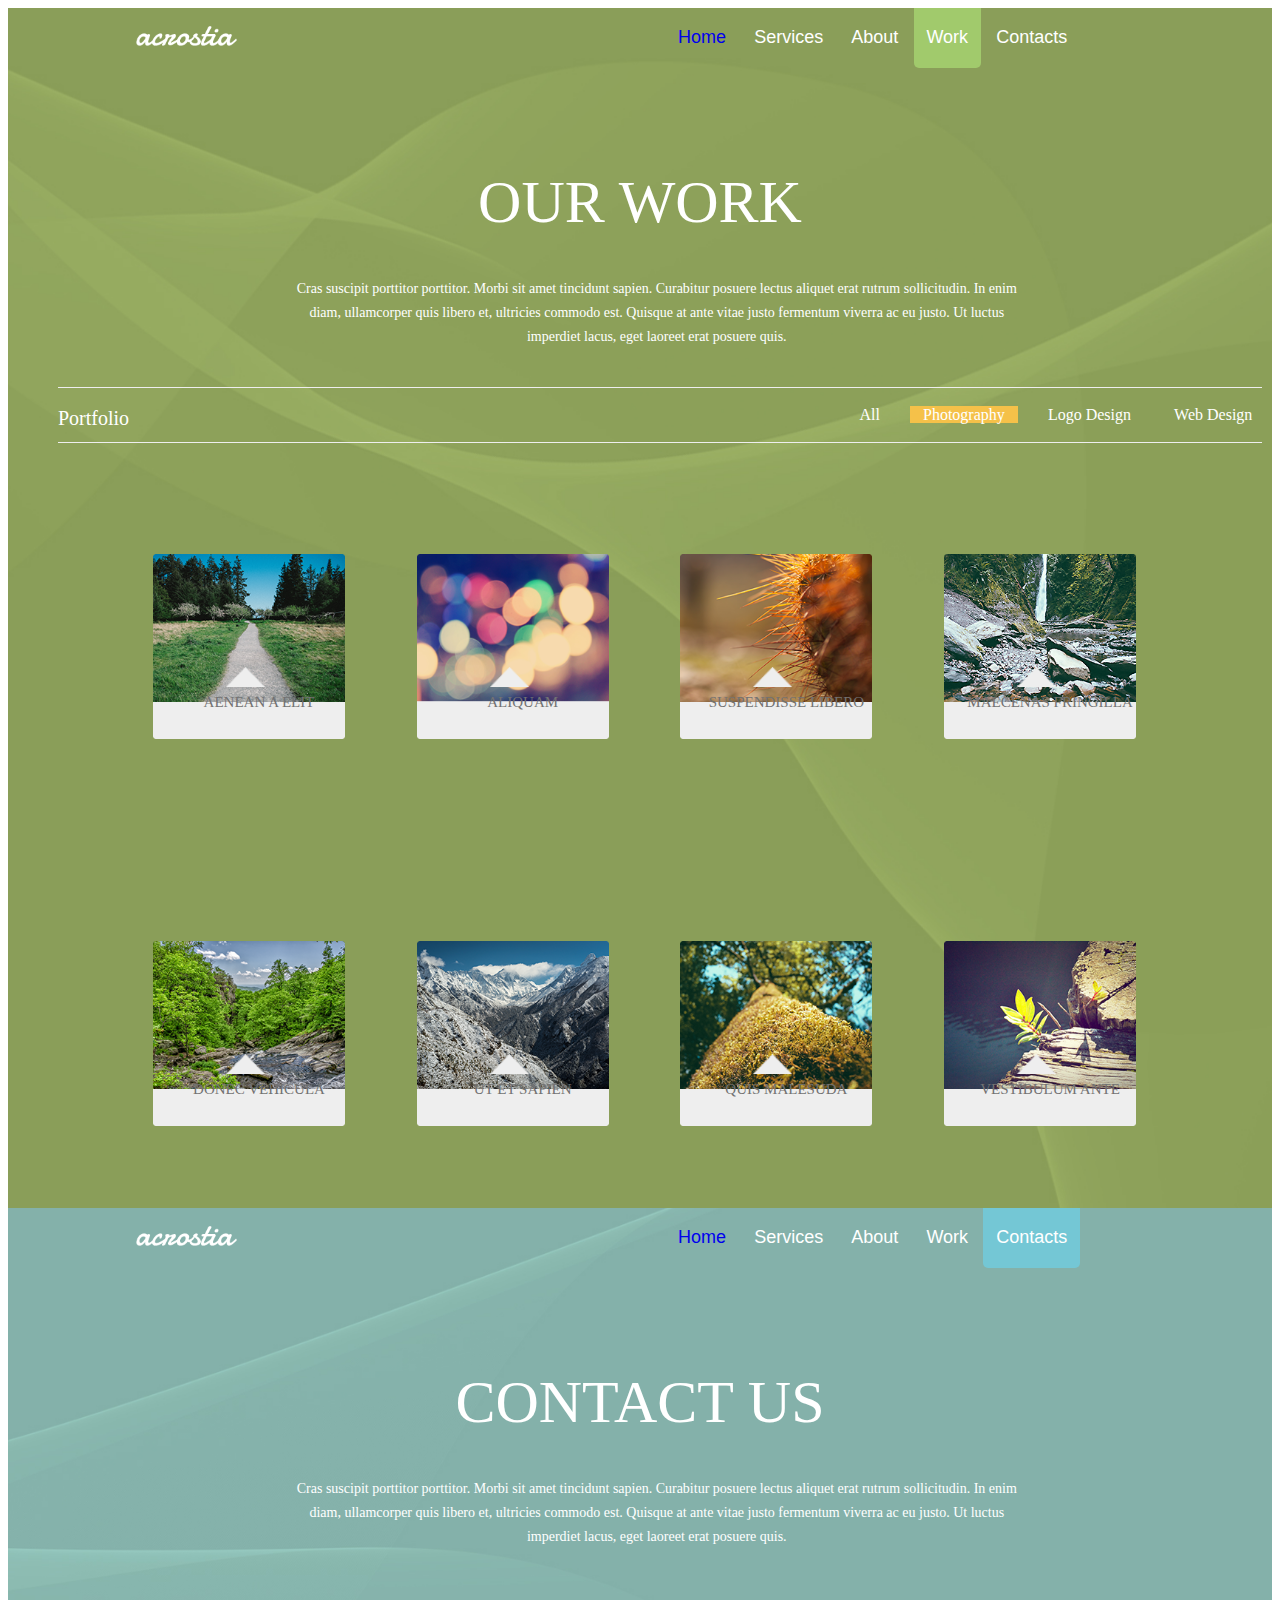
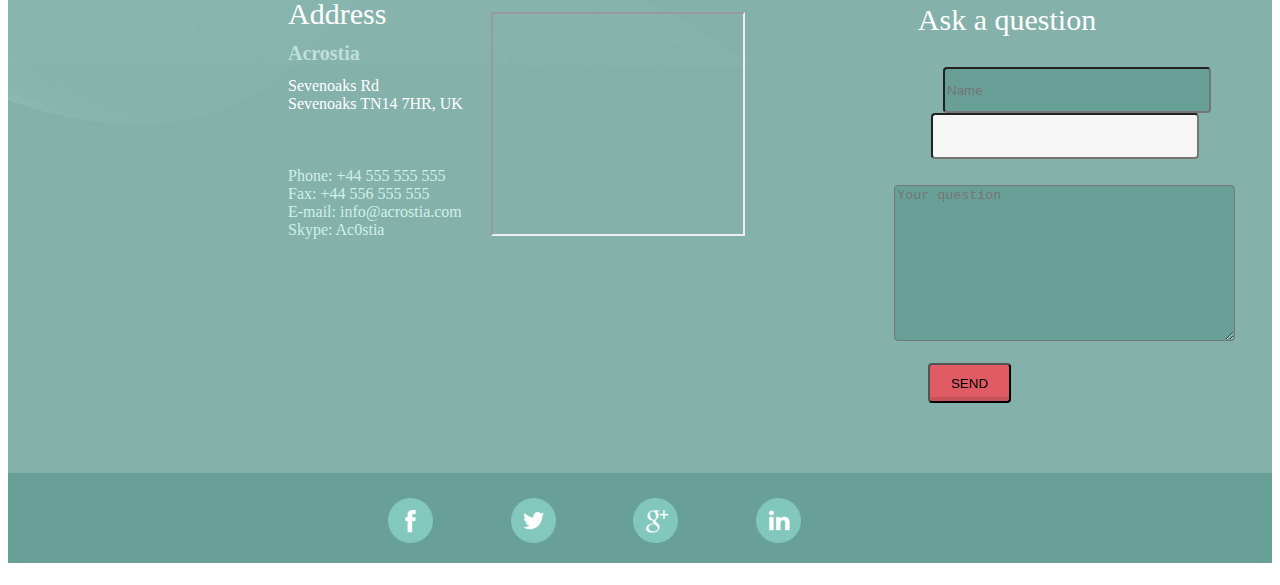
<file: bottom.html>
<!DOCTYPE html>
<html lang="en">
<head>
	<meta charset="UTF-8">
	<title>Our Work</title>	
    <link rel="stylesheet" type="text/css" href="css/bottom_smart.css">
    <link rel="stylesheet" type="text/css" href="css/bottom_tablet.css" media="only screen and (min-width:768px)">
    <link rel="stylesheet" type="text/css" href="css/bottom_fullscreen.css" media="only screen and (min-width:1280px)">
</head>
<body>


	<div id="work">
       		<nav>
        		<img src="./img/acrostia.png" alt="logo">
        			<ul>
          	 			<li><a href="#">Home</a></li>
          	 			<li><a href="">Services</a></li>
          	 		 	<li><a href="">About</a></li>
          	 		 	<li><a href="">Work</a></li>
          	 			<li><a href="">Contacts</a></li>
        			</ul>
     		</nav>

     	<div id="titre">
 			<h3> OUR WORK </h3>
 				<p> Cras suscipit porttitor porttitor. Morbi sit amet tincidunt sapien. Curabitur posuere lectus aliquet erat rutrum sollicitudin. In enim diam, ullamcorper quis libero et, ultricies commodo est. Quisque at ante vitae justo fermentum viverra ac eu justo. Ut luctus imperdiet lacus, eget laoreet erat posuere quis. </p>
 		</div>   
			
			<hr id="trait1">

 		<div id="portfolio">
 			<p>Portfolio</p>
 				<ul>
 					<a href="#">All</a>
 					<a href="#">Photography</a>	
 					<a href="#">Logo Design</a>	
 					<a href="#">Web Design</a>	
 				</ul>
 		</div>

 			<hr id="trait2">
 			<div id="image">
 				<div class="img" id="img1">

 					<p>AENEAN A ELIT</p>

 						<div class="fleche">
 							<img src="./img/triangle.png" alt="">
 						</div>
 				</div>

 				<div class="img" id="img2">
 										
 					
 					<p>ALIQUAM</p>

 						<div class="fleche">
 							<img src="./img/triangle.png" alt="">
 						</div>			
				</div>

 				<div class="img" id="img3"> 					

 					<p>SUSPENDISSE LIBERO</p>
 						
 						<div class="fleche">
 							<img src="./img/triangle.png" alt="">
 						</div>
				</div>


				<div class="img" id="img4">
					
 					<p>MAECENAS FRINGILLA</p>
 						
 						<div class="fleche">
 							<img src="./img/triangle.png" alt="">
 						</div>
				</div>


				<div class="img" id="img5">
					
 					<p>DONEC VEHICULA</p>
 						
 						<div class="fleche">
 							<img src="./img/triangle.png" alt="">
 						</div>
				</div>


				<div class="img" id="img6">
									
 					<p>UT ET SAPIEN</p>
 						
 						<div class="fleche">
 							<img src="./img/triangle.png" alt="">
 						</div>
				</div>


				<div class="img" id="img7">				
					
 					<p>QUIS MALESUDA</p>
 						
 						<div class="fleche">
 							<img src="./img/triangle.png" alt="">
 						</div>
				</div>
 				

 				<div class="img" id="img8">
 					
 					<p>VESTIBULUM ANTE</p>
 						
 						<div class="fleche">
 							<img src="./img/triangle.png" alt="">
 						</div>
				</div> 			
 		</div>	
 	</div>


	<div id="contact">
			<nav>
        		<img src="./img/acrostia.png" alt="logo">
        			<ul>
          	 			<li><a href="#">Home</a></li>
          	 			<li><a href="">Services</a></li>
          	 		 	<li><a href="">About</a></li>
          	 		 	<li><a href="">Work</a></li>
          	 			<li><a href="">Contacts</a></li>
        			</ul>
     		</nav>

		<div id="titre">
 			<h3> CONTACT US </h3>
 				<p> Cras suscipit porttitor porttitor. Morbi sit amet tincidunt sapien. Curabitur posuere lectus aliquet erat rutrum sollicitudin. In enim diam, ullamcorper quis libero et, ultricies commodo est. Quisque at ante vitae justo fermentum viverra ac eu justo. Ut luctus imperdiet lacus, eget laoreet erat posuere quis. </p>
 		</div> 


 		<div id="lieux">

 			<div id="address">
 				<h3>Address</h3>
 				<a>Acrostia</a>
 				<p>Sevenoaks Rd <br> Sevenoaks TN14 7HR, UK</p>
 					<ul>
 						<p>Phone: 	+44 555 555 555 <br>Fax:		+44 556  555 555 <br>E-mail:	info@acrostia.com <br>Skype:	Ac0stia</p>
 					</ul>
 				
			</div>

			<div id="googlemaps">

				<iframe src="https://www.google.com/maps/embed?pb=!1m18!1m12!1m3!1d10500.735736857456!2d2.337234991479646!3d48.85470286859249!2m3!1f0!2f0!3f0!3m2!1i1024!2i768!4f13.1!3m3!1m2!1s0x47e671e037bbc73d%3A0x9c2a87a32dd21743!2zw45sZSBkZSBsYSBDaXTDqQ!5e0!3m2!1sfr!2sfr!4v1516037231549"></iframe>
			</div>
		
			<div >
				<form id="question">
					<h3>Ask a question</h3>
   						<p>
     				   		<input  name="name" id="name" placeholder="Name" />
     				   		<input  name="name" id="blanc" >
      						<textarea  name="name" id="message" placeholder="Your question" rows="10" cols="40"></textarea>
      						<input type="submit" id="submit" value="SEND">
   						</p>
				</form>	
			</div>
 		</div>
	</div>

		<footer>
			<div id="reseaux">
				<nav>
					<a href="#" title="facebook"></a>
					<a href="#" title="twitter"></a>
					<a href="#" title="google+"></a>
					<a href="#" title="linkedin"></a>
				</nav>
		</footer>	

</body>
</html>
</file>
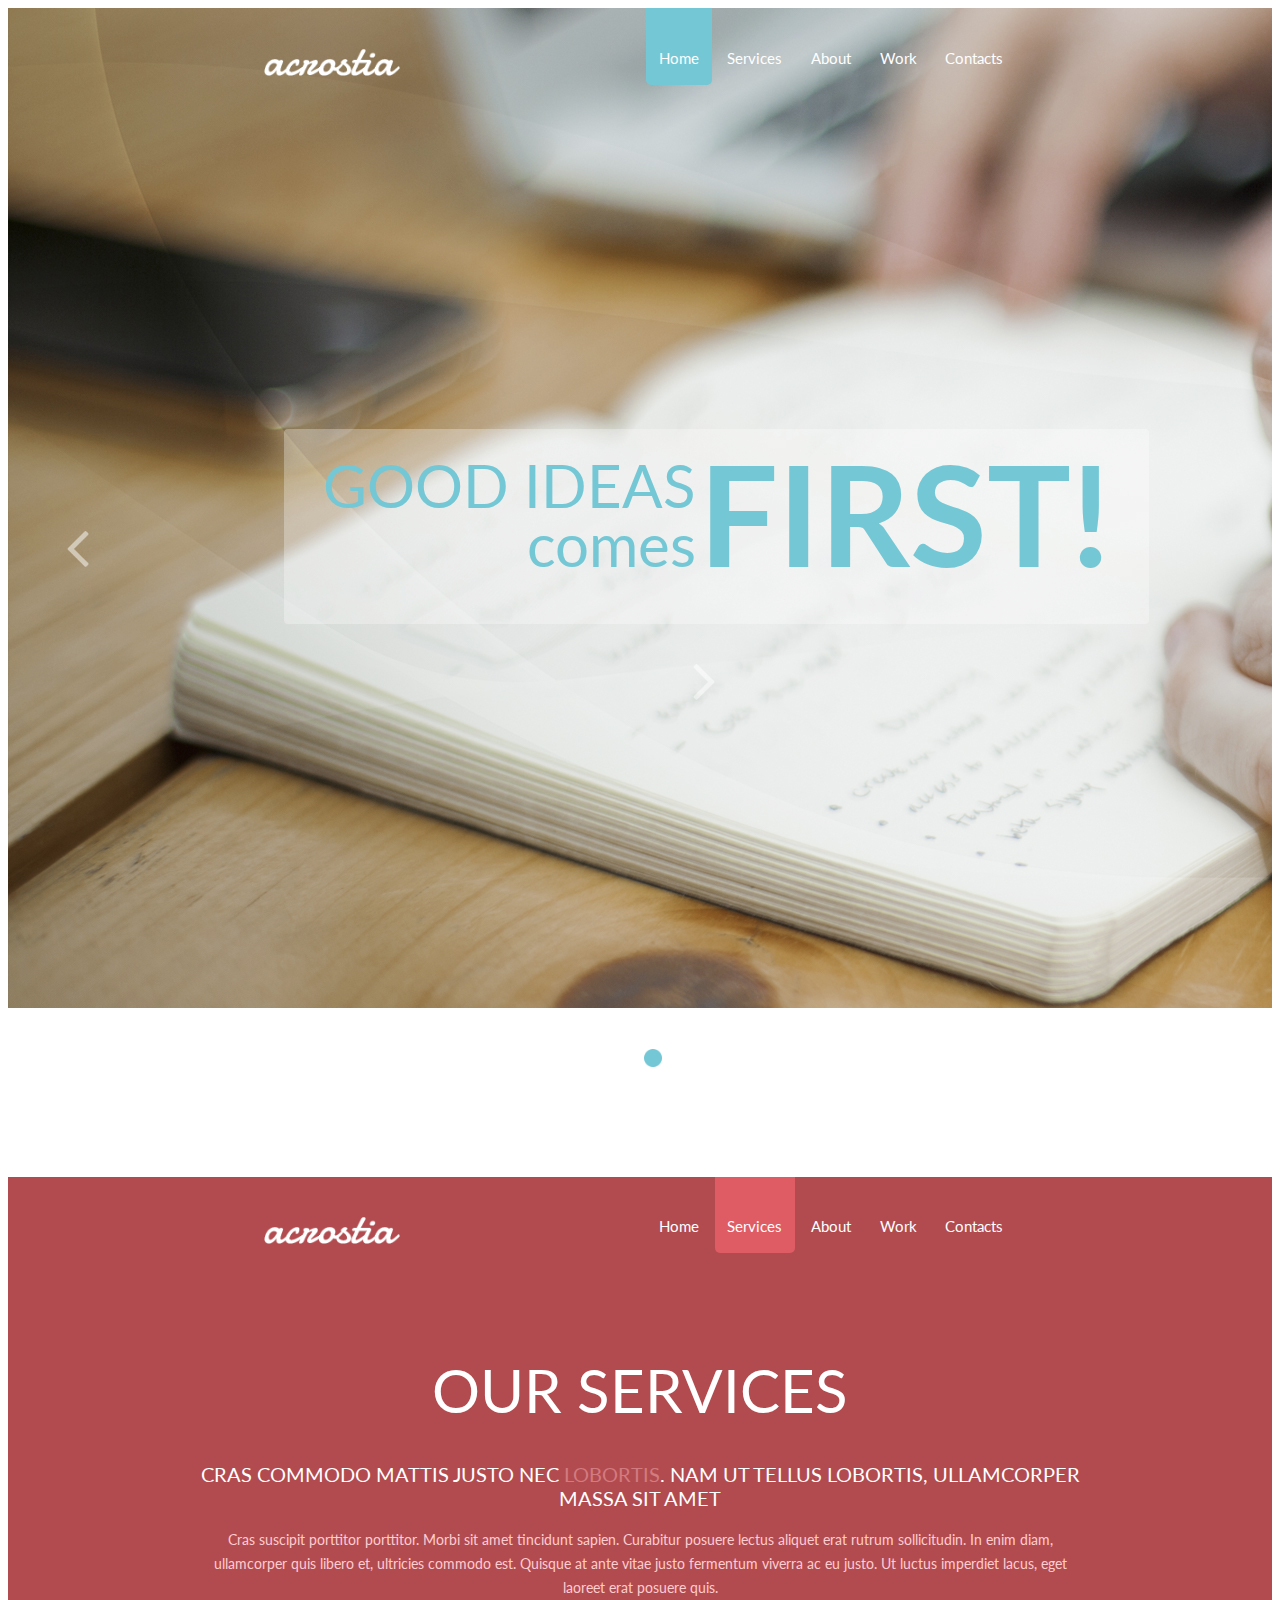
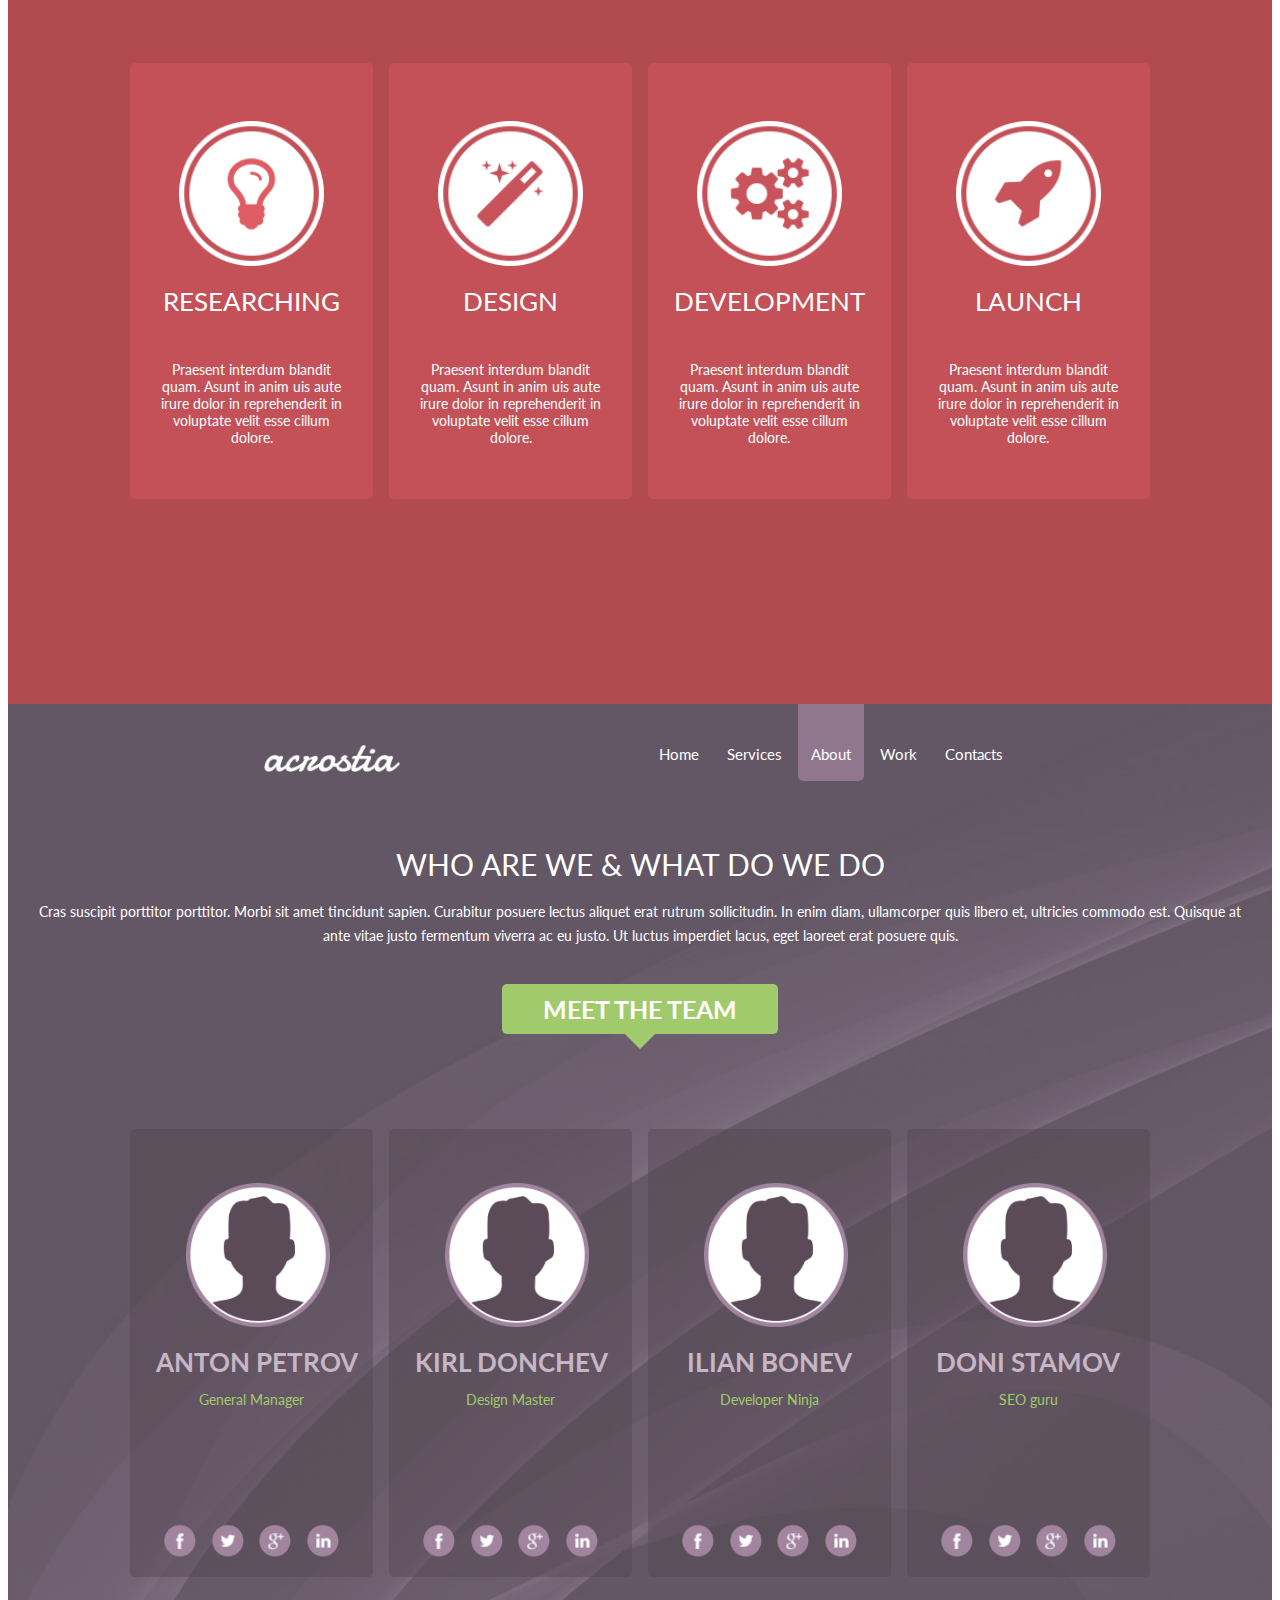
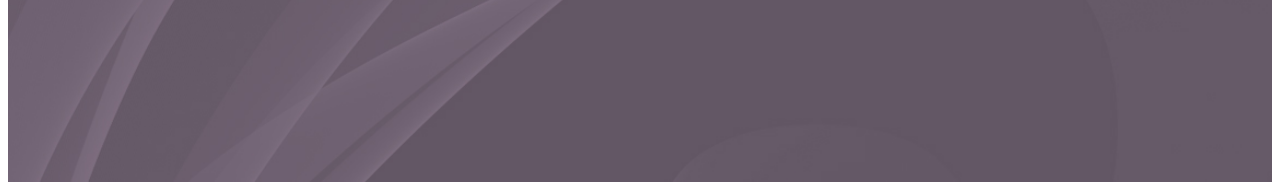
<file: top.html>
<!DOCTYPE html>
<html lang="fr">

<head>
    <meta charset="UTF-8">
    <title>Acrostia</title>
    <link href="https://fonts.googleapis.com/css?family=Lato&subset=latin,latin-ext" rel="stylesheet">
    <link rel="stylesheet" type="text/css" href="css/top_smart.css">
    <link rel="stylesheet" type="text/css" href="css/top_tab.css" media="only screen and (min-width:768px)">
    <link rel="stylesheet" type="text/css" href="css/top_screen.css" media="only screen and (min-width:1280px)">
</head>

<body>
    <header class="bloc" id="bloc1">
        <nav>
            <img src="./img/acrostia.png" alt="logo" id="home">
            <ul>
                <li class="activelink"><a href="#home">Home</a></li>
                <li><a href="#services">Services</a></li>
                <li><a href="#about">About</a></li>
                <li><a href="">Work</a></li>
                <li><a href="">Contacts</a></li>
            </ul>
        </nav>
        <article id="carrousel">
            <div id="arrowleft">
                <img src="./img/arrow_left.png" alt="">
            </div>
            <div id="slogan">
                <div id="ideas">
                    GOOD IDEAS<br>comes
                </div>
                <div id="first">
                    FIRST!
                </div>
            </div>
            <div id="arrowright">
                <img src="./img/arrow_right.png" alt="">
            </div>
            <aside id="links">
                <img src="./img/link_slide.png" alt="">
                <img src="./img/link_slide_active.png" alt="">
                <img src="./img/link_slide.png" alt="">
            </aside>
        </article>
    </header>
    <section class="bloc" id="bloc2">
        <nav>
            <img src="./img/acrostia.png" alt="logo" id="services">
            <ul>
                <li class="hidden"><a href="#home">Home</a></li>
                <li class="activelink"><a href="#services">Services</a></li>
                <li><a href="#about">About</a></li>
                <li><a href="">Work</a></li>
                <li><a href="">Contacts</a></li>
            </ul>
        </nav>
        <div class="text">
            <div class="title">
                Our Services
            </div>
            <div id="subtitle">
                Cras commodo mattis justo nec <span>lobortis</span>. Nam ut tellus lobortis, ullamcorper massa sit amet
            </div>
            <div class="description">
                Cras suscipit porttitor porttitor. Morbi sit amet tincidunt sapien. Curabitur posuere lectus aliquet erat rutrum sollicitudin. In enim diam, ullamcorper quis libero et, ultricies commodo est. Quisque at ante vitae justo fermentum viverra ac eu justo. Ut luctus imperdiet lacus, eget laoreet erat posuere quis.
            </div>
        </div>
        <div class="miniblocs">
            <div class="rang">
                <article class="minibloc">
                    <img src="./img/lightball.png" alt="">
                    <div class="title">Researching</div>
                    <p>Praesent interdum blandit quam. Asunt in anim uis aute irure dolor in reprehenderit in voluptate velit esse cillum dolore.</p>

                </article>
                <article class="minibloc">
                    <img src="./img/m_wand.png" alt="">
                    <div class="title">Design</div>
                    <p>Praesent interdum blandit quam. Asunt in anim uis aute irure dolor in reprehenderit in voluptate velit esse cillum dolore.</p>
                </article>
            </div>
            <div class="rang">
                <article class="minibloc">
                    <img src="./img/giars.png" alt="">
                    <div class="title">Development</div>
                    <p>Praesent interdum blandit quam. Asunt in anim uis aute irure dolor in reprehenderit in voluptate velit esse cillum dolore.</p>
                </article>
                <article class="minibloc">
                    <img src="./img/rocket.png" alt="">
                    <div class="title">Launch</div>
                    <p>Praesent interdum blandit quam. Asunt in anim uis aute irure dolor in reprehenderit in voluptate velit esse cillum dolore.</p>
                </article>
            </div>
        </div>

    </section>
    <section class="bloc" id="bloc3">
        <nav>
            <img src="./img/acrostia.png" alt="logo">
            <ul id="about">
                <li class="hidden"><a href="#home">Home</a></li>
                <li><a href="#services">Services</a></li>
                <li class="activelink"><a href="#about">About</a></li>
                <li><a href="">Work</a></li>
                <li><a href="">Contacts</a></li>
            </ul>
        </nav>
        <div class="text">
            <div class="title">
                Who are we & what do we do
            </div>
            <div class="description">
                Cras suscipit porttitor porttitor. Morbi sit amet tincidunt sapien. Curabitur posuere lectus aliquet erat rutrum sollicitudin. In enim diam, ullamcorper quis libero et, ultricies commodo est. Quisque at ante vitae justo fermentum viverra ac eu justo. Ut luctus imperdiet lacus, eget laoreet erat posuere quis.
            </div>
        </div>
        <div id="meet_team">Meet the team</div>
        <div class="miniblocs">
            <article class="minibloc">
                <div class="user"></div>
                <!--<img src="./img/user.png" alt="">!-->
                <div class="title">Anton Petrov</div>
                <p>General Manager</p>
                <aside class="reseaux">
                    <div class="facebook"></div>
                    <div class="twitter"></div>
                    <div class="googleplus"></div>
                    <div class="linkedin"></div>
                </aside>
            </article>
            <article class="minibloc">
                <div class="user"></div>
                <div class="title">Kirl Donchev</div>
                <p>Design Master</p>
                <aside class="reseaux">
                    <div class="facebook"></div>
                    <div class="twitter"></div>
                    <div class="googleplus"></div>
                    <div class="linkedin"></div>
                </aside>
            </article>
            <article class="minibloc">
                <div class="user"></div>
                <div class="title">Ilian Bonev</div>
                <p>Developer Ninja</p>
                <aside class="reseaux">
                    <div class="facebook"></div>
                    <div class="twitter"></div>
                    <div class="googleplus"></div>
                    <div class="linkedin"></div>
                </aside>
            </article>
            <article class="minibloc">
                <div class="user"></div>
                <div class="title">Doni Stamov</div>
                <p>SEO guru</p>
                <aside class="reseaux">
                    <div class="facebook"></div>
                    <div class="twitter"></div>
                    <div class="googleplus"></div>
                    <div class="linkedin"></div>
                </aside>
            </article>
        </div>
        <!--<div id="vide"></div>!-->
    </section>
</body>

</html>
</file>
<file: css/bottom_smart.css>
body{
    height: 100%;
    display: block;
    font-size: 62.5%;
    color: #fff;
    font-family: "Lato";
}

            /* Navbar Work */

#work {
    background: url('../img/fond4.jpg') center no-repeat;
    height: 2000px;
    width: 100%;
    display: inline-block;
    -webkit-background-size: cover;
    background-size: cover;
}

#work img {
    margin-top: 1vh;
    margin-left: 2vw;
    height: 20px;
    width: auto;
}

#work nav ul {
    float: right;
    list-style: none;
    margin-top: 0;
}

#work nav ul li {
    display: inline-block;
    margin-top: none;
    padding: 0 1vw;
    font-size: 18px;
    font-family: "Lato", sans-serif;
    color: rgb(255, 255, 255);
    line-height: 3.333;
    text-align: right;
    border-bottom-left-radius: 5px;
    border-bottom-right-radius: 5px;
}

#work nav ul li:nth-child(4) {
    background-color: #a1ca6c;
}

#work nav ul li:last-child {
    margin-right: 15vw;
}

#work nav ul li:hover {
    background-color: #a1ca6c;
}

#work nav ul li a {
    text-decoration: none;
}

#work nav ul li a:visited {
    text-decoration: none;
    color: #fff;
}

            /* Ligne */

#trait1{
    margin-top: 150px;
    margin-left: 50px;
    margin-right: 10px;
    background: transparent;
    border-width: 0 0 1px;
}

#trait2 {
    margin-bottom: 10px;
    margin-left: 50px;
    margin-right: 10px;
    background: transparent;
    border-width: 0 0 1px;
}

            /* Portfolio */

#portfolio {
    display: block;
}

#portfolio p{
    display: inline-block;
    margin-left: 50px;
    font-size: 20px;
    font-family: "Lato";
    color: rgb(255, 255, 255);
    font-weight: normal;
    line-height: 1.2;
    text-align: left;
    position: absolute;
    margin-top: 10px;
}

#portfolio ul {
    display: inline-block;
    margin-left: 150px;
}

#portfolio ul a{
    margin-left: 15px;
    padding: 0 1vw;
    text-decoration: none;
    font-size: 16px;
    font-family: "Lato";
    color: rgb(255, 255, 255);
    font-weight: normal;
    line-height: 1.5;
}

#portfolio ul a:nth-child(2) {
    background-color: #f5c149;
    height: 25%;
}

            /* Cadre */

#image {
    display: block;
}

.img {
    display: inline-block;
    width: 32vw;
    height: 50vh;
    margin: 2vh 0.5vw 27px;
    text-align: center;
    border-radius: 5px;
    margin-left: 45px;
}

#img1{
    background: url(../img/Layer_12.png) center no-repeat;
    background-size: contain;
}

.img:hover #img1 {
    background:url(../img/Rectangle_2.png);
}

#img2{
    background: url(../img/Layer_15.png) center no-repeat;
    background-size: contain;
}

#img3{
    background: url(../img/Layer_17.png) center no-repeat;
    background-size: contain;
}

#img4{
    background: url(../img/Layer_18.png) center no-repeat;
    background-size: contain;
}

#img5{
    background: url(../img/Layer_19.png) center no-repeat;
    background-size: contain;
}

#img6{
    background: url(../img/Layer_20.png) center no-repeat;
    background-size: contain;
}

#img7{
    background: url(../img/Layer_21.png) center no-repeat;
    background-size: contain;
}

#img8{
    background: url(../img/Layer_22.png) center no-repeat;
    background-size: contain;
}

.img  p {
    font-size: 15px;
    font-family: "Lato";
    color: rgb(114, 114, 114);
    margin-left: 20px;
    margin-top: 240px;
}

.img .fleche{
    text-align: center;
    width: 15%;
    height: 15%;
    margin-left: 70px;
    margin-top: -65px;
}

            /* Navbar Contact */

#contact {
    background: url('../img/fond5.jpg') center no-repeat;
    height: auto;
    width: 100%;
    display: inline-block;
    -webkit-background-size: cover;
    background-size: cover;
}

#contact img {
    margin-top: 1vh;
    margin-left: 5vw;
    height: 20px;
    width: auto;
}

#contact nav ul {
    float: right;
    list-style: none;
    margin-top: 0;
}

#contact nav ul li {
    display: inline-block;
    margin-top: none;
    padding: 0 1vw;
    font-size: 18px;
    font-family: "Lato", sans-serif;
    color: rgb(255, 255, 255);
    line-height: 3.333;
    text-align: right;
    border-bottom-left-radius: 5px;
    border-bottom-right-radius: 5px;
}

#contact nav ul li:last-child{
    background-color: #74c7d5;
}

#contact nav ul li:last-child {
    margin-right: 15vw;
}

#contact nav ul li:hover {
    background-color: #74c7d5;
}

#contact nav ul li a {
    text-decoration: none;
}

#contact nav ul li a:visited {
    text-decoration: none;
    color: #fff;
}

            /* Text Work_Contact */

#titre {
    text-align: center;
    margin-top: 8vh;
    padding: 0 2vw;
}

#titre h3 {
    font-size: 2em;
    text-align: center;
    font-weight: 100;
    font-family: "Lato";
    color: rgb(255, 255, 255);
    margin-top: 80px;
}

#titre p {
    font-size: 14px;
    font-family: "Lato";
    color: rgb(255, 255, 255);
    line-height: 1.714;
    text-align: center;
    margin-right: 25px;
    position: absolute;
}

            /* Lieux */

#lieux {
    text-align: center;
    margin-top: 170px;
}

#address {
    float: left;
    margin-left: 30px;
}

#address h3 {
    margin-top: -10px;
    font-size: 30px;
    font-family: "Lato";
    color: rgb(255, 255, 255);
    text-align: left;
    position: absolute;
    font-weight: 100;
}

#address a {
    margin-top: 35px;
    font-size: 20px;
    font-family: "Lato";
    color: rgb(192, 223, 218);
    font-weight: bold;
    text-align: left;
    position: absolute;
}

#address p {
    margin-top: 70px;
    font-size: 16px;
    font-family: "Lato";
    color: rgb(255, 255, 255);;
    text-align: left;
    position: absolute;
    height: 105px;
}
#address ul {
    margin-left: -40px; 
}

#address ul p {
    margin-top: 120px;
    font-size: 16px;
    font-family: "Lato";
    color: rgb(208, 239, 234);
    text-align: left;
    position: absolute;
}

#googlemaps{
    margin-left: 250px;
    padding-top: 20px;
}

iframe {
    height: 180px;
    width: 200px
}

form{
    margin-top: 8px;
}

#question {
    margin-left: 100px;
}

#question h3{
    margin-left: px;
    font-size: 30px;
    font-weight: 100;
    font-family: "Lato";
    color: rgb(255, 255, 255);
}

#name {
    width: 40%;
    border-radius: 4px;
    background-color: rgb(104, 160, 151);
}

#blanc {
    width: 40%;
    background-color: transparent;
    border: 25%;
    border-radius: 4px;
    background-color: rgb(246, 246, 246);
}

#message {
    margin-top: 15%;
    width: 82%;
    margin-top:26px;
    border-radius: 4px;
    background-color: rgb(104, 160, 151);
}

#submit {
    margin-left: 150px;
    width: 20%;
    border-radius: 4px;
    background-color: rgb(223, 92, 100);
    box-shadow: inset 0px -4px 0px 0px rgba(178, 74, 80, 0.5);
}

            /* Footer */
footer { 
    height: 90px;
    width: 100%;
    background: url('../img/fond6.jpg');
}

#reseaux {
    text-align: center;
    width:90%;
    padding: 25px;
    margin-left: 30px;
}

#reseaux a {
    display: inline-block;
    padding: 10px;
    height: 40px; 
    width: 100px;
}

#reseaux a:first-child{
    background: url('../img/facebookfooter.png') no-repeat;
    background-size: 45px;
}

#reseaux a:nth-child(2){
    background: url('../img/twitterfooter.png') no-repeat; 
    background-size: 45px;

}

#reseaux a:nth-child(3){
    background: url('../img/googleplusfooter.png') no-repeat; 
    background-size: 45px;

}

#reseaux a:last-child{
    background: url('../img/linkedinfooter.png') no-repeat; 
    background-size: 45px;

}
</file>
<file: css/bottom_tablet.css>
/* Page Work */
#work {
    height: 900px;
}

#work img {
    margin-top: 2vh;
    margin-left: 10vw;
}
            /* Portfolio */

#portfolio ul {
    display: inline-block;
    margin-left: 52%;
}

            /* Cadre */

.img {
    width: 20vw;
    height: 35vh;
    margin: 3vh -4.5vw 27px;
    margin-bottom: -25%;
    margin-left: 65px;
}

.img  p {
    font-size: 15px;
    font-family: "Lato";
    color: rgb(114, 114, 114);
    margin-left: 20px;
    margin-top: 190px;
}

 .img .fleche {
    margin-top: -73px;
    margin-left: -10px;
}

            /* Page contact */

#contact {
    height: 650px;
}

#contact img {
    margin-top: 2vh;
    margin-left: 10vw;
}

            /* Lieux */

#lieux {
    margin-left: 100px;
}

#googlemaps{
    margin-left: -25px;
    margin-top: 25px;
}

iframe {
    margin-top: -12px;
}

form{
    float: right;
}

#question {
    margin-left: 400px;
    margin-top: -240px;
    margin-right: -107px;
}

#question h3{
    margin-right: 115px;
}

#name {
    width: 25%;
    margin-left: 25px;
}

#blanc {
    width: 25%;
}

#message {
    width: 51%;
}

#submit {
    margin-top: 20px;
    margin-right: 250px;
    margin-left: 250px;
}
</file>
<file: css/bottom_fullscreen.css>
/* Page Work */
#work {
    height: 1200px;
}

            /* Portfolio */

#portfolio p{
    margin-top: 13px; 
}

#portfolio ul {
    display: inline-block;
    margin-left: 62%;
}

            /* Cadre */
#image {
    margin-left: 95px; 
}

.img {
    width: 15vw;
    margin: 4vh 1.5vw ;
    margin-left: 50px; 
}


.img  p {
    font-size: 15px;
    font-family: "Lato";
    color: rgb(114, 114, 114);
    margin-left: 20px;
    margin-top: 205px;
}

.img .fleche{
    margin-left: -55px;
    margin-top: -77px;
}


            /* Page contact */

#contact {
    height: 865px;
}

            /* Text Work_Contact */

#titre h3{
    font-size: 60px;
    font-weight: 100;
    margin-top: 120px; 
}

#titre p{
    margin-bottom: 15px;    
    margin-top: -20px;
    margin-left: 250px;
    margin-right: 250px;
}

            /* Lieux */

#lieux {
    margin-left: 250px;
}

#address ul p {
    margin-top: 150px;
    font-size: 16px;
    font-family: "Lato";
    color: rgb(208, 239, 234);
    text-align: left;
    position: absolute;
}

#googlemaps{
    margin-right: 270px;
    margin-top: 25px;
}

iframe {
    height: 220px;
    width: 250px;
    margin-top: -15px;
}

#question{
    margin-left: 600px; 
    margin-right: 1px;
    margin-top: -265px;
}
#name {
    width: 260px;
    height: 40px;
}

#blanc {
    width: 260px;
    height: 40px;
}

#message {
    width: 81%;
}

#submit {
    width: 20%;
    height: 40px;
    margin-top: 20px;
    margin-left: 60px;
}
</file>
<file: css/top_smart.css>
body {
    height: 100%;
    display: block;
    font-size: 62.5%;
    color: #fff;
    font-family: "Lato";
}

a {
    text-decoration: none;
    color: #fff;
}

.bloc {
    height: auto;
    width: 100%;
    display: inline-block;
    -webkit-background-size: contain;
    background-size: contain;
    margin-top: 0;
}

nav .hidden {
    /*display: none;*/
}

#bloc1 {
    background: url('../img/fond1.jpg') left top no-repeat;
    /*display: none;*/
    background-size: cover;
    
}

#bloc2 {
    background: url('../img/fond2.jpg') left top no-repeat;
    background-size: cover;
}

#bloc3 {
    background: url('../img/fond3.jpg') left top no-repeat;
    background-size: cover;
}

img {
    margin-top: 2vh;
    margin-left: 10vw;
    height: 3vh;
    width: auto;
}

nav ul {
    float: right;
    list-style: none;
    margin-top: 0;
}

nav ul li {
    font-size: 1.5em;
    display: inline-block;
    margin-top: none;
    padding: 3.1vh 2vw 1vh;
    color: rgb(255, 255, 255);
    text-align: right;
    border-bottom-left-radius: 5px;
    border-bottom-right-radius: 5px;
}

nav ul li:last-child {
    margin-right: 7vw;
}

nav ul li a:visited,
nav ul li a:active,
nav ul li:hover {
    text-decoration: none;
    color: #fff;
}

#bloc1 .activelink,
#bloc1 nav ul li:hover {
    background-color: #74c7d5;
}

#bloc1 #carrousel {
    margin-top: 13vh;
    text-align: center;
}

#bloc1 #arrowleft {
    display: inline-block;
}

#bloc1 #arrowleft img {
    height: 4vh;
    margin-left: 0;
}

#bloc1 #slogan {
    text-align: center;
    border-radius: 4px;
    background-color: rgba(255, 255, 255, 0.302);
    padding: 3vh 1vw;
    width: 65vw;
    margin: 5vh 5vw 0;
    display: inline-block;
}

#bloc1 #ideas {
    font-size: 4.5vw;
    color: rgb(116, 199, 213);
    line-height: 0.967;
    text-align: right;
    display: inline-block;
}

#bloc1 #first {
    display: inline-block;
    text-align: left;
    font-size: 10vw;
    color: rgb(116, 199, 213);
    margin-top: -3vh;
    font-weight: bold;
}

#bloc1 #arrowright {
    display: inline-block;
}

#bloc1 #arrowright img {
    height: 4vh;
    margin-left: 0;
}

#bloc1 #links {
    margin: 20vh 0 5vh;
}

#bloc1 #links img {
    height: 2vh;
    margin-left: 2vw;
    margin-bottom: 3vh;
}

#bloc2 .activelink,
#bloc2 nav ul li:hover {
    background-color: #df5c64;
}

.text {
    margin-top: 8vh;
    text-align: center;
    padding: 0 2vw;
}

.title {
    font-size: 2em;
}

.title,
#subtitle {
    text-transform: uppercase;
    margin-bottom: 2vh;
}

#subtitle {
    font-size: 1.1em;
}

#subtitle span {
    color: #d27b80;
}

.description {
    font-size: 1em;
    color: rgb(255, 204, 207);
    line-height: 1.714;
}

.miniblocs {
    text-align: center;
    margin-bottom: 5vh;
}
.rang {
    display: block;
}
.minibloc {
    display: inline-block;
    width: 30vw;
    margin: 7vh 0.5vw 0;
    text-align: center;
    padding: 3vh 1vw;
    border-radius: 5px;
}

.minibloc img {
    height: 8vh;
    margin-left: 0;
}

.minibloc .title {
    font-size: 3.5vw;
    margin: 2vh 0;
    white-space: nowrap;
}

#bloc2 .minibloc {
    background-color: rgba(200, 83, 90, 0.8);
}

#bloc3 .activelink,
#bloc3 nav ul li:hover {
    background-color: #91778e;
}

#bloc3 .description {
    color: #fff;
}

#bloc3 #meet_team {
    margin-top: 4vh;
    background: url(../img/meet_team_bg.png) top center no-repeat;
    background: cover;
    height: 3vh;
    text-align: center;
    padding-top: 0.3vh;
    font-size: 2.5em;
    text-transform: uppercase;
    font-weight: bold;
}

#bloc3 .minibloc {
    background-color: rgba(86, 71, 84, 0.502);
}

#bloc3 .minibloc:hover {
    background-color: rgba(77, 63, 75, 0.8);
}

#bloc3 .minibloc .user {
    width: 15vw;
    height: 10vh;
    background: url(../img/user.png) center no-repeat;
    background-size: contain;
    display: inline-block;
}

#bloc3 .minibloc:hover .user {
    background: url(../img/userhover.png) center no-repeat;
    background-size: contain;
}

#bloc3 .minibloc .title {
    color: rgb(199, 182, 197);
    font-weight: bold;
}

#bloc3 .minibloc:hover .title {
    color: #fff;
}

#bloc3 .minibloc p {
    color: rgb(161, 202, 108);
    font-size: 2vw;
     white-space: nowrap;

}

#bloc3 .minibloc:hover p {
    color: rgb(255, 137, 115);
}

#bloc3 .reseaux div {
    width: 4vw;
    height: 4vh;
    display: inline-block;
    margin: 1vh 0.7vw 0 0;
}

#bloc3 .minibloc .reseaux .facebook {
    background: url(../img/facebook.png) center no-repeat;
    background-size: contain;
}

#bloc3 .minibloc:hover .reseaux .facebook {
    background: url(../img/facebookhover.png) center no-repeat;
    background-size: contain;
}

#bloc3 .minibloc .reseaux .twitter {
    background: url(../img/twitter.png) center no-repeat;
    background-size: contain;
}

#bloc3 .minibloc:hover .reseaux .twitter {
    background: url(../img/twitterhover.png) center no-repeat;
    background-size: contain;
}

#bloc3 .minibloc .reseaux .googleplus {
    background: url(../img/googleplus.png) center no-repeat;
    background-size: contain;
}

#bloc3 .minibloc:hover .reseaux .googleplus {
    background: url(../img/googleplushover.png) center no-repeat;
    background-size: contain;
}

#bloc3 .minibloc .reseaux .linkedin {
    background: url(../img/linkedin.png) center no-repeat;
    background-size: contain;
}

#bloc3 .minibloc:hover .reseaux .linkedin {
    background: url(../img/linkedinhover.png) center no-repeat;
    background-size: contain;
}

#vide {
    width: 100%;
    height: 50vh;
}
</file>
<file: css/top_tab.css>
nav .hidden, #bloc1 {
    display: inline-block;
}


.title {
    font-size: 3em;
}

#subtitle {
    font-size: 2em;
}

.description {
    font-size: 1.4em;
}
.miniblocs {
    padding-bottom: 10vh;
}
.rang {
    display: inline-block;
}
.minibloc {
    width: 15vw;
    padding: 2vh 2vw;
}

.minibloc img {
    height: 14vh;
}

.minibloc .title {
    font-size: 2vw;
}

#bloc3 #meet_team {
    height: 8vh;
    padding-top: 1.2vh;
}

#bloc3 .minibloc .user {
    width: 15vw;
    height: 15vh;
}

#bloc3 .reseaux div {
    width: 3vw;
    height: 3vh;
    margin: 1vh 0.5vw 0 0;
}
</file>
<file: css/top_screen.css>
img {
    margin-top: 4.5vh;
    margin-left: 20vw;
}

nav ul li {
    padding: 4.5vh 1vw 2vh;
}

nav ul li:last-child {
    margin-right: 20vw;
}

#bloc1 {
    background-size: auto;
}

#bloc1 #carrousel {
    margin-top: 34vh;
}

#bloc1 #slogan {
    width: 840px;
}

#bloc1 #ideas {
    font-size: 6em;
}

#bloc1 #first {
    font-size: 14em;
}

#bloc1 #arrowleft {
    margin-right: 10vw;
}

#bloc1 #arrowright {
    margin-left: 10vw;
}

#bloc1 #links {
    margin-top: 34vh;
    margin-bottom: 9vh;
}

#bloc1 #links img {
    height: 2vh;
    margin-left: 2vw;
    margin-bottom: 3vh;
}

#bloc2 .text {
    margin: 0 13vw;
}

#bloc2 .text .title {
    font-size: 6em;
    margin-top: 12vh;
    margin-bottom: 4vh;
}

.miniblocs {
    margin-bottom: 12.8vh;
}

.minibloc {
    min-height: 400px;
}

.minibloc img {
    height: 145px;
    width: auto;
}

.minibloc .title {
    margin-bottom: 5vh;
}

.minibloc p, #bloc3 .minibloc p {
    font-size: 1.4em;
}

#bloc3 .minibloc .user {
    height: 16vh;
    width: 16vw;
    margin-top: 4vh;
    margin-left: 0;
}
#bloc3 .minibloc .title {
    margin-bottom: 0;
}
#bloc3 .minibloc p {
    margin-bottom: 5vh;
}
#bloc3 .reseaux {
    padding-top: 7vh;
}
#bloc3 .reseaux div {
    height: 3.5vh;
    width: 3.5vw;
    margin-right: 0;
}
</file>
